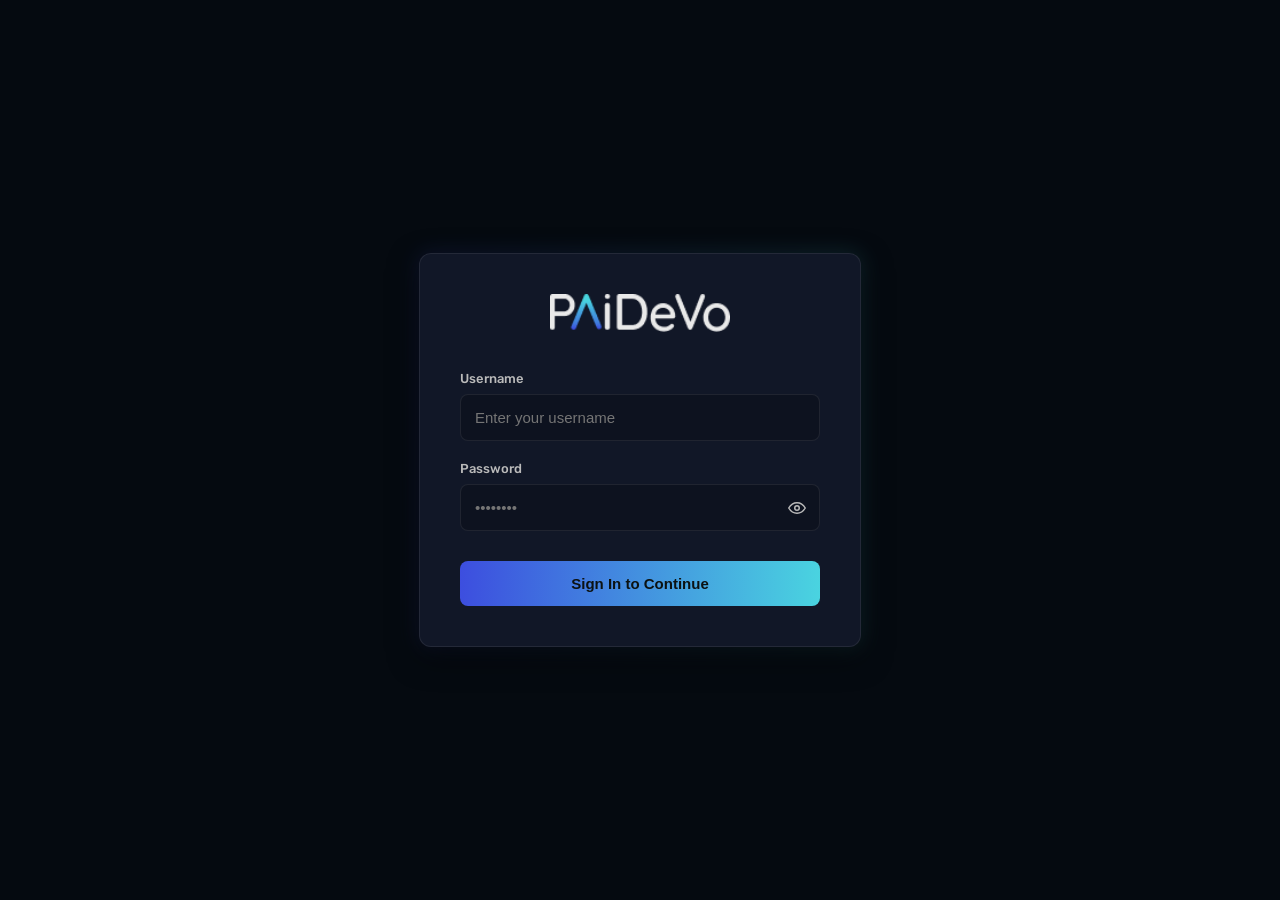
<file: video_web/login.html>
<!DOCTYPE html>
<html lang="en">

<head>
    <meta charset="UTF-8">
    <title>PAiDeVo - Login</title>
    <link href="https://fonts.googleapis.com/css2?family=Rubik:wght@400;500;600;700&display=swap" rel="stylesheet">
    <style>
        :root {
            --bg: #050A10;
            --surface: #111727;
            --border: rgba(255, 255, 255, 0.08);
            --accent: #4AD8E0;
            --accent-grad: linear-gradient(271.3deg, #4AD8E0 -3.23%, #3C49DF 103.7%);
            --text: #ECECEC;
            --text-muted: #BABABA;
        }

        body {
            background-color: var(--bg);
            color: var(--text);
            font-family: 'Rubik', sans-serif;
            display: flex;
            align-items: center;
            justify-content: center;
            height: 100vh;
            margin: 0;
            overflow: hidden;
        }

        .login-card {
            background-color: var(--surface);
            border: 1px solid var(--border);
            border-radius: 12px;
            padding: 40px;
            width: 100%;
            max-width: 360px;
            box-shadow: 0 10px 30px rgba(0, 0, 0, 0.5);
            text-align: center;
            position: relative;
        }

        /* Subtle glow effect behind the card mimicking the play button*/
        .login-card::before {
            content: "";
            position: absolute;
            top: -2px;
            left: -2px;
            right: -2px;
            bottom: -2px;
            background: var(--accent-grad);
            z-index: -1;
            border-radius: 14px;
            opacity: 0.15;
            filter: blur(10px);
        }

        .logo {
            height: 38px;
            margin-bottom: 35px;
        }

        .input-group {
            margin-bottom: 20px;
            text-align: left;
        }

        .input-group label {
            display: block;
            font-size: 13px;
            color: var(--text-muted);
            margin-bottom: 8px;
            font-weight: 500;
        }

        .input-group input {
            width: 100%;
            padding: 14px 14px;
            background: rgba(0, 0, 0, 0.2);
            border: 1px solid var(--border);
            border-radius: 8px;
            color: var(--text);
            font-size: 15px;
            box-sizing: border-box;
            outline: none;
            transition: border-color 0.2s, background 0.2s;
        }

        .input-group input:focus {
            border-color: var(--accent);
            background: rgba(0, 0, 0, 0.4);
        }

        .password-wrap {
            position: relative;
        }

        .password-wrap input {
            padding-right: 44px;
        }

        .toggle-pw {
            position: absolute;
            top: 50%;
            right: 8px;
            transform: translateY(-50%);
            background: transparent;
            border: 0;
            padding: 6px;
            cursor: pointer;
            color: var(--text-muted);
            display: flex;
            align-items: center;
            justify-content: center;
            border-radius: 6px;
            transition: color 0.15s, background 0.15s;
        }

        .toggle-pw:hover {
            color: var(--accent);
            background: rgba(255, 255, 255, 0.04);
        }

        .toggle-pw svg {
            width: 18px;
            height: 18px;
        }

        .btn-submit {
            width: 100%;
            padding: 14px;
            margin-top: 10px;
            background: var(--accent-grad);
            border: none;
            border-radius: 8px;
            color: #0C1212;
            font-weight: 600;
            font-size: 15px;
            cursor: pointer;
            transition: opacity 0.2s, box-shadow 0.2s;
        }

        .btn-submit:hover {
            opacity: 0.9;
            box-shadow: 0 0 20px rgba(74, 216, 224, 0.35);
        }

        .error {
            color: #ff6b6b;
            font-size: 13px;
            margin-bottom: 20px;
            display: none;
            background: rgba(255, 107, 107, 0.1);
            border: 1px solid rgba(255, 107, 107, 0.2);
            padding: 10px;
            border-radius: 6px;
        }
    </style>
</head>

<body>

    <div class="login-card">
        <img src="assets/logo.png" alt="PAiDeVo" class="logo" onerror="this.src=''; this.alt='PAiDeVo'">

        <div class="error" id="error-msg">Invalid username or password.</div>

        <form action="/login" method="POST">
            <div class="input-group">
                <label>Username</label>
                <input type="text" name="username" required autocomplete="username" placeholder="Enter your username">
            </div>
            <div class="input-group">
                <label>Password</label>
                <div class="password-wrap">
                    <input id="pw-input" type="password" name="password" required autocomplete="current-password" placeholder="••••••••">
                    <button type="button" id="toggle-pw" class="toggle-pw" aria-label="Show password" title="Show password">
                        <svg id="pw-icon" viewBox="0 0 24 24" fill="none" stroke="currentColor" stroke-width="2" stroke-linecap="round" stroke-linejoin="round">
                            <path d="M1 12s4-7 11-7 11 7 11 7-4 7-11 7S1 12 1 12z"/>
                            <circle cx="12" cy="12" r="3"/>
                        </svg>
                    </button>
                </div>
            </div>
            <button type="submit" class="btn-submit">Sign In to Continue</button>
        </form>
    </div>

    <script>
        // Check URL for error parameter
        if (window.location.search.includes('error=1')) {
            document.getElementById('error-msg').style.display = 'block';
            window.history.replaceState({}, document.title, window.location.pathname);
        }

        // Show / hide password toggle
        (function () {
            const btn = document.getElementById('toggle-pw');
            const input = document.getElementById('pw-input');
            const icon = document.getElementById('pw-icon');
            const eyeOpen = '<path d="M1 12s4-7 11-7 11 7 11 7-4 7-11 7S1 12 1 12z"/><circle cx="12" cy="12" r="3"/>';
            const eyeOff = '<path d="M17.94 17.94A10.06 10.06 0 0 1 12 19c-7 0-11-7-11-7a18.45 18.45 0 0 1 5.06-5.94"/><path d="M9.9 4.24A9.12 9.12 0 0 1 12 4c7 0 11 7 11 7a18.5 18.5 0 0 1-2.16 3.19"/><line x1="1" y1="1" x2="23" y2="23"/><path d="M14.12 14.12a3 3 0 1 1-4.24-4.24"/>';
            btn.addEventListener('click', function () {
                const showing = input.type === 'text';
                input.type = showing ? 'password' : 'text';
                icon.innerHTML = showing ? eyeOpen : eyeOff;
                const label = showing ? 'Show password' : 'Hide password';
                btn.setAttribute('aria-label', label);
                btn.setAttribute('title', label);
            });
        })();
    </script>
</body>

</html>
</file>
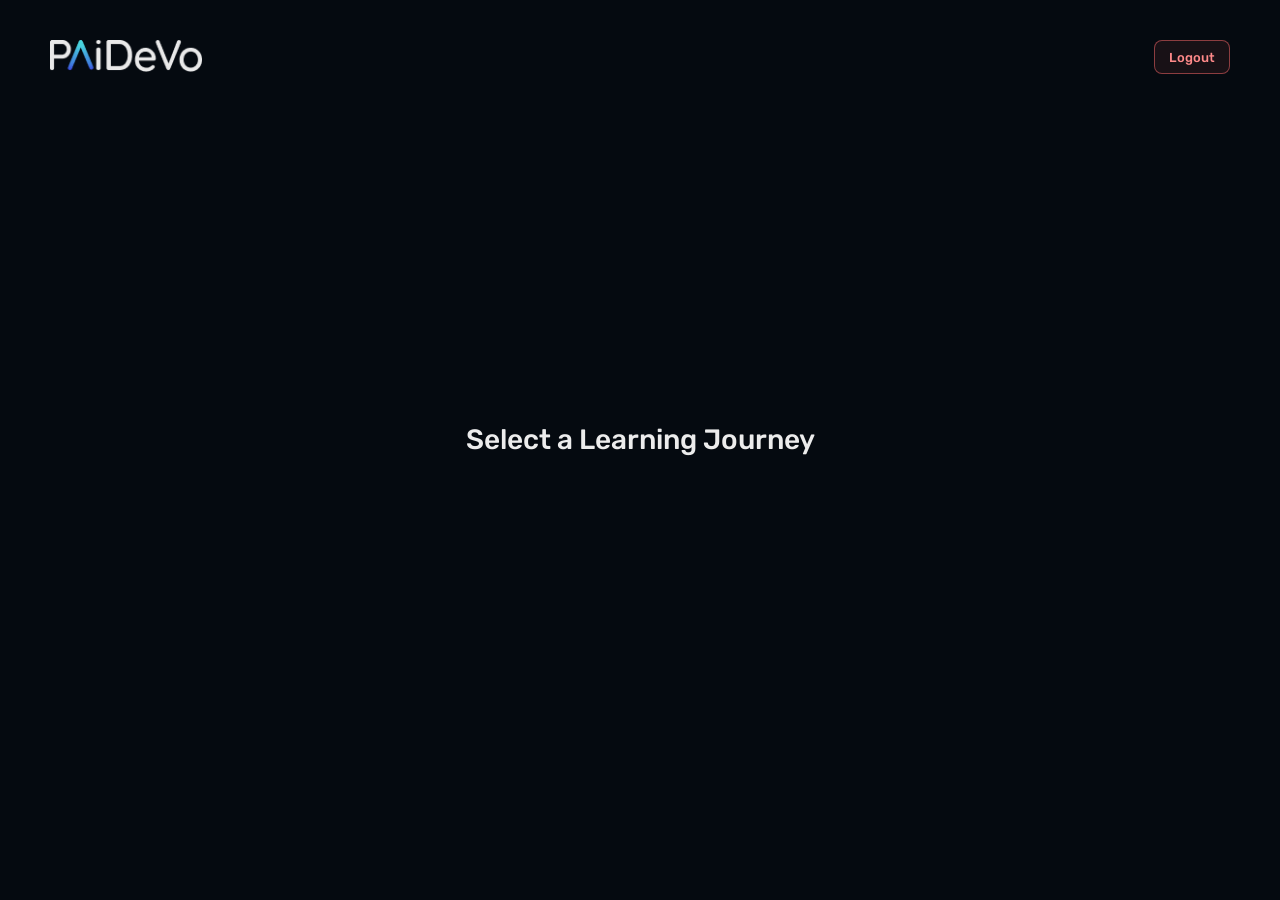
<file: video_web/quiz.html>
<!DOCTYPE html>
<html lang="en">

<head>
    <meta charset="UTF-8" />
    <meta name="viewport" content="width=device-width, initial-scale=1.0" />
    <title>Knowledge Check — PAiDeVo</title>
    <link rel="stylesheet" href="styles.css" />
    <link href="https://fonts.googleapis.com/css2?family=Rubik:wght@400;500;600;700&display=swap" rel="stylesheet">
</head>

<body>
    <div id="quiz-app">

        <!-- HEADER -->
        <header id="quiz-header">
            <a id="btn-back" href="select.html" title="Back to Persona Selection">&#9664; Back</a>
            <img id="logo" src="assets/logo.png" alt="PAiDeVo" />
            <span id="quiz-title">Knowledge Check</span>
            <span id="quiz-progress"></span>
            <a id="btn-logout" href="/logout" title="Sign out">Logout</a>
        </header>

        <!-- QUIZ BODY -->
        <main id="quiz-body">

            <!-- Question Card -->
            <div id="question-card" class="hidden">
                <div id="question-header">
                    <span id="question-label"></span>
                    <div id="progress-dots"></div>
                </div>
                <div id="options-list"></div>
            </div>

            <!-- Submit Button -->
            <button id="btn-submit" class="quiz-btn primary hidden">Submit Answers</button>
            <!-- Results Card -->
            <div id="results-card" class="hidden">
                <div id="results-score-section">
                    <div id="score-circle">
                        <span id="score-value">0</span>
                        <span id="score-max">/10</span>
                    </div>
                    <div id="score-level"></div>
                    <div id="score-label">Performance Score</div>
                </div>
                <div id="results-breakdown">
                    <h3>Question Breakdown</h3>
                    <div id="breakdown-list"></div>
                </div>
                <a id="btn-back-to-select" href="select.html" class="quiz-btn primary">Back to Course Selection</a>
            </div>

        </main>

    </div>

    <script src="quiz.js"></script>
</body>

</html>
</file>
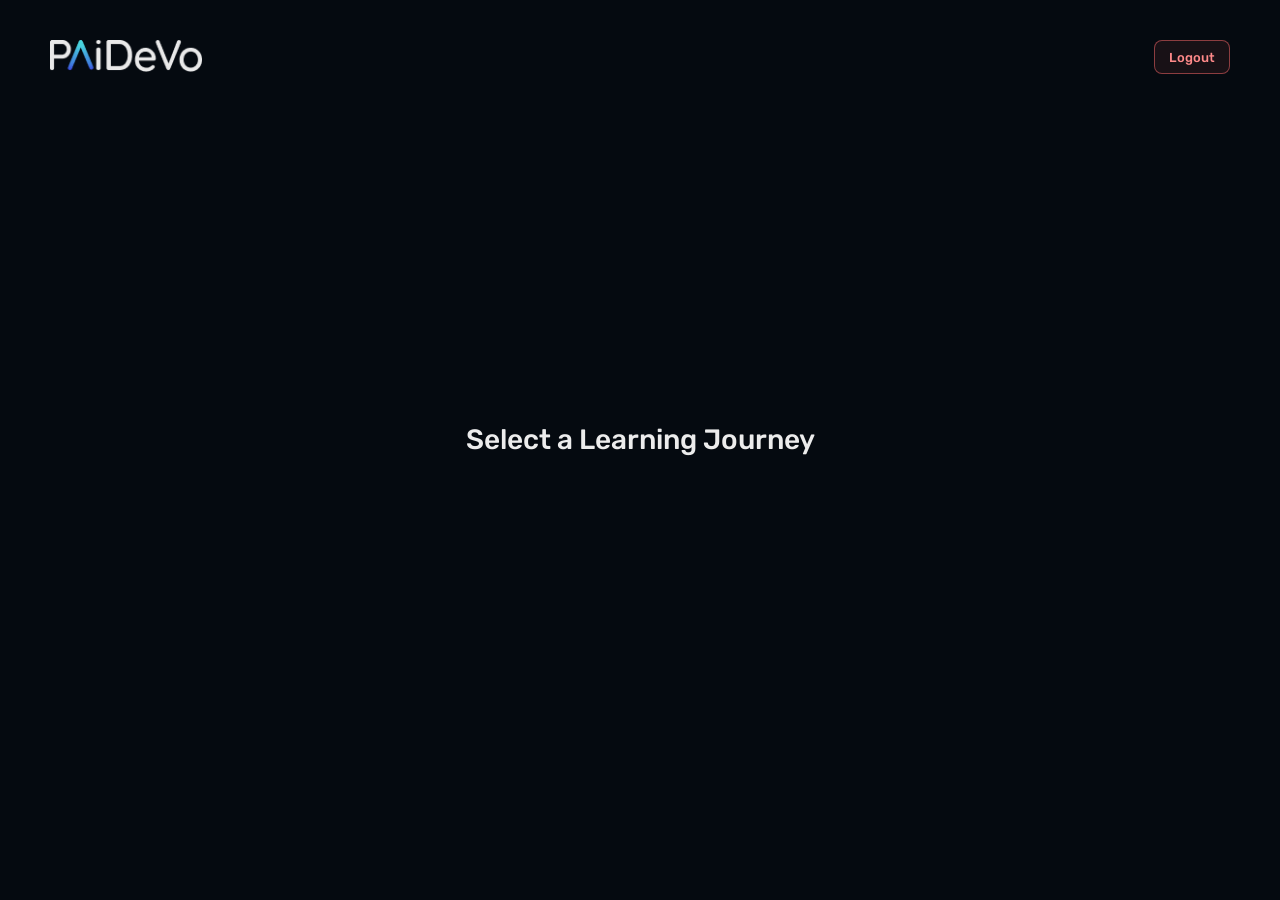
<file: video_web/select.html>
<!DOCTYPE html>
<html lang="en">

<head>
    <meta charset="UTF-8">
    <title>PAiDeVo - Select Persona</title>
    <link href="https://fonts.googleapis.com/css2?family=Rubik:wght@400;500;600;700&display=swap" rel="stylesheet">
    <style>
        :root {
            --bg: #050A10;
            --surface: #111727;
            --border: rgba(255, 255, 255, 0.08);
            --accent: #4AD8E0;
            --accent-grad: linear-gradient(271.3deg, #4AD8E0 -3.23%, #3C49DF 103.7%);
            --text: #ECECEC;
            --text-muted: #BABABA;
        }

        body {
            background-color: var(--bg);
            color: var(--text);
            font-family: 'Rubik', sans-serif;
            display: flex;
            flex-direction: column;
            align-items: center;
            justify-content: center;
            height: 100vh;
            margin: 0;
            overflow: hidden;
        }

        h1 {
            font-size: 28px;
            margin-bottom: 40px;
            font-weight: 500;
        }

        .container {
            display: grid;
            grid-template-columns: repeat(2, 1fr);
            gap: 24px;
            max-width: 800px;
            width: 100%;
            padding: 0 20px;
            box-sizing: border-box;
        }

        @media (max-width: 768px) {
            .container {
                grid-template-columns: 1fr;
            }
        }

        .persona-card {
            background-color: var(--surface);
            border: 1px solid var(--border);
            border-radius: 12px;
            padding: 40px 30px;
            text-align: center;
            cursor: pointer;
            transition: transform 0.2s, box-shadow 0.2s, border-color 0.2s;
            text-decoration: none;
            color: var(--text);
            display: flex;
            flex-direction: column;
            align-items: center;
            position: relative;
        }

        .persona-card::before {
            content: "";
            position: absolute;
            top: -2px;
            left: -2px;
            right: -2px;
            bottom: -2px;
            background: var(--accent-grad);
            z-index: -1;
            border-radius: 14px;
            opacity: 0;
            filter: blur(8px);
            transition: opacity 0.3s;
        }

        .persona-card:hover::before {
            opacity: 0.15;
        }

        .persona-card:hover {
            transform: translateY(-5px);
            border-color: var(--accent);
            background-color: #161c2e;
        }

        .icon {
            font-size: 52px;
            margin-bottom: 24px;
        }

        .title {
            font-size: 18px;
            font-weight: 600;
            margin-bottom: 8px;
            color: #fff;
        }

        .desc {
            font-size: 15px;
            color: var(--accent);
            line-height: 1.4;
            font-weight: 500;
        }

        .logo {
            height: 32px;
            position: absolute;
            top: 40px;
            left: 50px;
        }

        .select-logout {
            position: absolute;
            top: 40px;
            right: 50px;
            height: 32px;
            padding: 0 14px;
            display: inline-flex;
            align-items: center;
            border-radius: 8px;
            border: 1px solid rgba(255, 107, 107, 0.5);
            color: #ff8a8a;
            text-decoration: none;
            font-size: 13px;
            font-weight: 500;
            background: rgba(255, 107, 107, 0.08);
            transition: all 0.2s;
        }

        .select-logout:hover {
            color: #fff;
            background: #ff6b6b;
            border-color: #ff6b6b;
            box-shadow: 0 0 14px rgba(255, 107, 107, 0.4);
        }
    </style>
</head>

<body>
    <img src="assets/logo.png" alt="PAiDeVo" class="logo" onerror="this.src=''; this.alt='PAiDeVo'">
    <a class="select-logout" href="/logout" title="Sign out">Logout</a>

    <h1>Select a Learning Journey</h1>

    <div class="container">
<!--COURSES-->
    </div>
</body>

</html>
</file>
<file: video_web/styles.css>
/* ============================================================
   CSS CUSTOM PROPERTIES — PAiDeVo brand colours
   ============================================================ */
:root {
  --bg: #050A10;
  --bg-left: #070D14;
  --surface: #111727;
  --surface-2: #181E30;
  --border: rgba(255, 255, 255, 0.08);
  --border-soft: rgba(255, 255, 255, 0.05);
  --accent: #4AD8E0;
  --accent-dark: #3C49DF;
  --accent-light: #7DE8F4;
  --accent-glow: rgba(74, 216, 224, 0.28);
  --accent-grad: linear-gradient(271.3deg, #4AD8E0 -3.23%, #49D2DF 18.16%, #47C1DF 28.85%, #45A5DF 50.23%, #417FDF 82.31%, #3C49DF 103.7%);
  --text: #ECECEC;
  --text-muted: #BABABA;
  --text-dark: #0C1212;
  --ctrl-h: 58px;
  --header-h: 48px;
  --nav-num-size: 31px;
}

/* ============================================================
   RESET
   ============================================================ */
*,
*::before,
*::after {
  box-sizing: border-box;
  margin: 0;
  padding: 0;
}

@import url('https://fonts.googleapis.com/css2?family=Rubik:wght@400;500;600;700&family=Assistant:wght@400;600;700&display=swap');

html,
body {
  height: 100%;
  background: var(--bg);
  color: var(--text);
  font-family: 'Rubik', Helvetica, Arial, sans-serif;
  overflow: hidden;
  -webkit-font-smoothing: antialiased;
}

/* ============================================================
   APP SHELL
   ============================================================ */
#app {
  display: flex;
  flex-direction: column;
  height: 100vh;
}

/* ============================================================
   HEADER
   ============================================================ */
#header {
  height: var(--header-h);
  min-height: var(--header-h);
  background: var(--surface);
  border-bottom: 1px solid var(--border);
  display: flex;
  align-items: center;
  justify-content: space-between;
  padding: 0 20px;
  gap: 16px;
  flex-shrink: 0;
}

#logo {
  height: 22px;
  width: auto;
  flex-shrink: 0;
}

#btn-back {
  display: flex;
  align-items: center;
  justify-content: center;
  gap: 6px;
  height: 32px;
  padding: 0 14px;
  border-radius: 8px;
  border: 1px solid var(--accent);
  color: var(--accent);
  text-decoration: none;
  font-size: 13px;
  font-weight: 500;
  flex-shrink: 0;
  transition: all 0.2s;
  background: rgba(74, 216, 224, 0.08);
}

#btn-back:hover {
  color: var(--text-dark);
  background: var(--accent);
  box-shadow: 0 0 14px var(--accent-glow);
}

#btn-logout {
  display: flex;
  align-items: center;
  justify-content: center;
  height: 32px;
  padding: 0 14px;
  border-radius: 8px;
  border: 1px solid rgba(255, 107, 107, 0.5);
  color: #ff8a8a;
  text-decoration: none;
  font-size: 13px;
  font-weight: 500;
  flex-shrink: 0;
  margin-left: auto;
  transition: all 0.2s;
  background: rgba(255, 107, 107, 0.08);
}

#btn-logout:hover {
  color: #fff;
  background: #ff6b6b;
  border-color: #ff6b6b;
  box-shadow: 0 0 14px rgba(255, 107, 107, 0.4);
}

.select-logout {
  position: absolute;
  top: 40px;
  right: 50px;
  height: 32px;
  padding: 0 14px;
  display: inline-flex;
  align-items: center;
  border-radius: 8px;
  border: 1px solid rgba(255, 107, 107, 0.5);
  color: #ff8a8a;
  text-decoration: none;
  font-size: 13px;
  font-weight: 500;
  background: rgba(255, 107, 107, 0.08);
  transition: all 0.2s;
}

.select-logout:hover {
  color: #fff;
  background: #ff6b6b;
  border-color: #ff6b6b;
  box-shadow: 0 0 14px rgba(255, 107, 107, 0.4);
}

#course-title {
  font-size: 14px;
  font-weight: 500;
  letter-spacing: 0.03em;
  color: var(--text-muted);
  white-space: nowrap;
  overflow: hidden;
  text-overflow: ellipsis;
}

#global-progress {
  font-size: 13px;
  font-weight: 600;
  color: var(--accent);
  white-space: nowrap;
  flex-shrink: 0;
  font-variant-numeric: tabular-nums;
  letter-spacing: 0.03em;
}

#slide-counter {
  font-size: 12px;
  color: var(--text-muted);
  white-space: nowrap;
  flex-shrink: 0;
}

/* ============================================================
   TWO-COLUMN LAYOUT
   ============================================================ */
#layout {
  display: flex;
  flex: 1;
  overflow: hidden;
}

/* ============================================================
   LEFT PANEL — 40%
   ============================================================ */
#left-panel {
  width: 40%;
  min-width: 220px;
  max-width: 480px;
  background: var(--bg-left);
  border-right: 1px solid var(--border);
  display: flex;
  flex-direction: column;
  overflow: hidden;
  flex-shrink: 0;
}

/* ── Avatar slot ── */
#avatar-slot {
  width: 100%;
  background: var(--surface);
  flex-shrink: 0;
  position: relative;
  border-bottom: 1px solid var(--border);
}

#avatar-video {
  width: 80%;
  margin: 0 auto;
  height: auto;
  display: block;
}

#avatar-video.blank {
  visibility: hidden;
}

/* Leadership Blueprint avatars: fix the slot to a 540x540 box and
   show the entire video inside it (letterboxed if aspect doesn't match). */
body.tenant-the-leadership-blueprint #avatar-slot,
body.tenant-appsflyer #avatar-slot {
  width: 540px;
  height: 540px;
  max-width: 100%;
  margin: 0 auto;
  display: flex;
  align-items: center;
  justify-content: center;
  overflow: hidden;
}

body.tenant-the-leadership-blueprint #avatar-video,
body.tenant-appsflyer #avatar-video {
  width: 100%;
  height: 100%;
  object-fit: contain;
  clip-path: inset(14% 0 14% 0);
  transform: scale(1.2);
}

/* ── Navigation ── */
#nav-panel {
  flex: 1;
  min-height: 0;
  overflow-y: auto;
  padding: 8px 0;
  scrollbar-width: thin;
  scrollbar-color: rgba(255, 255, 255, 0.1) transparent;
}

#nav-panel::-webkit-scrollbar {
  width: 4px;
}

#nav-panel::-webkit-scrollbar-track {
  background: transparent;
}

#nav-panel::-webkit-scrollbar-thumb {
  background: rgba(255, 255, 255, 0.1);
  border-radius: 2px;
}

#nav-list {
  list-style: none;
}

#nav-list li {
  display: flex;
  align-items: center;
  gap: 10px;
  padding: 9px 16px;
  cursor: pointer;
  border-left: 3px solid transparent;
  transition: background 0.12s, border-color 0.12s;
  user-select: none;
}

#nav-list li:hover {
  background: rgba(255, 255, 255, 0.04);
}

#nav-list li.active {
  border-left-color: var(--accent);
  background: rgba(74, 216, 224, 0.06);
}

#nav-list li.done .nav-num {
  background: rgba(74, 216, 224, 0.18);
  color: var(--accent);
}

.nav-num {
  flex-shrink: 0;
  min-width: var(--nav-num-size);
  height: var(--nav-num-size);
  border-radius: 100px;
  background: rgba(255, 255, 255, 0.07);
  display: flex;
  align-items: center;
  justify-content: center;
  font-size: 12px;
  font-weight: 700;
  color: var(--text-muted);
  padding: 0 6px;
  white-space: nowrap;
}

/* Sub-slide indentation */
#nav-list li.nav-depth-1 {
  padding-left: 28px;
}

#nav-list li.nav-depth-2 {
  padding-left: 44px;
}

#nav-list li.nav-sub .nav-num {
  border-radius: 100px;
  font-size: 11px;
  padding: 0 12px;
}

#nav-list li.nav-sub .nav-title {
  font-size: 12px;
}

/* Active badge uses the same gradient as the play/pause button */
li.active .nav-num {
  background: var(--accent-grad);
  color: var(--text-dark);
  box-shadow: 0 0 10px var(--accent-glow);
}

.nav-title {
  font-size: 12.5px;
  line-height: 1.45;
  color: var(--text-muted);
}

li.active .nav-title {
  color: var(--text);
  font-weight: 500;
}


/* ============================================================
   RIGHT PANEL — 60%
   ============================================================ */
#right-panel {
  flex: 1;
  display: flex;
  flex-direction: column;
  overflow: hidden;
  min-width: 0;
}

/* ── Content area ── */
#content-area {
  flex: 1;
  display: flex;
  flex-direction: column;
  background: var(--surface);
  overflow: hidden;
  min-height: 0;
  padding: 0 10px;
}

#main-video,
#main-image {
  flex: 1;
  width: 100%;
  min-height: 0;
  object-fit: contain;
  display: block;
}

#main-video.hidden,
#main-image.hidden {
  display: none;
}

/* ── Subtitle area (reserved space below the image) ── */
#subtitle-overlay {
  flex-shrink: 0;
  height: 96px;
  display: flex;
  align-items: center;
  justify-content: center;
  text-align: center;
  color: #fff;
  font-size: 20px;
  font-weight: 500;
  line-height: 1.5;
  padding: 12px 24px;
  background: var(--surface);
  border-top: 1px solid var(--border);
  pointer-events: none;
  letter-spacing: 0.02em;
  opacity: 0;
  transition: opacity 0.2s ease;
}

#subtitle-overlay.visible {
  opacity: 1;
}


/* ============================================================
   CUSTOM CONTROLS BAR
   ============================================================ */
#controls-bar {
  height: var(--ctrl-h);
  min-height: var(--ctrl-h);
  background: var(--surface);
  border-top: 1px solid var(--border);
  display: flex;
  align-items: center;
  padding: 0 16px;
  gap: 8px;
  flex-shrink: 0;
}

.ctrl-btn {
  background: none;
  border: none;
  color: var(--text-muted);
  font-size: 13px;
  cursor: pointer;
  width: 30px;
  height: 30px;
  display: flex;
  align-items: center;
  justify-content: center;
  border-radius: 6px;
  flex-shrink: 0;
  transition: color 0.12s, background 0.12s;
}

.ctrl-btn:hover {
  color: var(--text);
  background: rgba(255, 255, 255, 0.06);
}

/* Play button uses the brand gradient */
.play-btn {
  font-size: 15px;
  width: 36px;
  height: 36px;
  border-radius: 50%;
  background: var(--accent-grad);
  color: var(--text-dark);
  border: none;
  box-shadow: 0 0 16px var(--accent-glow);
  transition: box-shadow 0.2s, opacity 0.2s;
}

.play-btn:hover {
  opacity: 0.9;
  box-shadow: 0 0 24px rgba(74, 216, 224, 0.45);
  background: var(--accent-grad);
  color: var(--text-dark);
}

/* Progress track */
#progress-track {
  flex: 1;
  height: 4px;
  background: rgba(255, 255, 255, 0.1);
  border-radius: 2px;
  position: relative;
  cursor: pointer;
  transition: height 0.12s;
  align-self: center;
}

#progress-track:hover {
  height: 6px;
}

#progress-fill {
  position: absolute;
  left: 0;
  top: 0;
  height: 100%;
  background: var(--accent-grad);
  border-radius: 2px;
  width: 0%;
  pointer-events: none;
}

#progress-thumb {
  position: absolute;
  top: 50%;
  left: 0%;
  width: 13px;
  height: 13px;
  background: var(--accent);
  border-radius: 50%;
  transform: translate(-50%, -50%);
  pointer-events: none;
  opacity: 0;
  transition: opacity 0.12s;
  box-shadow: 0 0 8px var(--accent-glow);
}

#progress-track:hover #progress-thumb {
  opacity: 1;
}

#time-display {
  font-size: 11.5px;
  color: var(--text-muted);
  white-space: nowrap;
  flex-shrink: 0;
  min-width: 76px;
  text-align: center;
  font-variant-numeric: tabular-nums;
}

/* Volume */
#vol-wrap {
  display: flex;
  align-items: center;
  gap: 5px;
  flex-shrink: 0;
}

#vol-slider {
  width: 68px;
  accent-color: var(--accent);
  cursor: pointer;
  flex-shrink: 0;
}

/* ============================================================
   QUIZ PAGE
   ============================================================ */
#quiz-app {
  display: flex;
  flex-direction: column;
  height: 100vh;
}

#quiz-header {
  height: var(--header-h);
  min-height: var(--header-h);
  background: var(--surface);
  border-bottom: 1px solid var(--border);
  display: flex;
  align-items: center;
  padding: 0 20px;
  gap: 16px;
  flex-shrink: 0;
}

#quiz-header #quiz-title {
  font-size: 14px;
  font-weight: 500;
  color: var(--text-muted);
  flex: 1;
}

#quiz-header #quiz-progress {
  font-size: 12px;
  color: var(--text-muted);
  white-space: nowrap;
}

#quiz-body {
  flex: 1;
  overflow-y: auto;
  padding: 30px 40px;
  max-width: 900px;
  margin: 0 auto;
  width: 100%;
  scrollbar-width: thin;
  scrollbar-color: rgba(255, 255, 255, 0.1) transparent;
}

.hidden {
  display: none !important;
}

/* ── Question blocks ── */
.quiz-question-block {
  margin-bottom: 36px;
  padding-bottom: 36px;
  border-bottom: 1px solid var(--border);
}

.quiz-question-block:last-child {
  border-bottom: none;
}

.q-label {
  font-size: 13px;
  font-weight: 600;
  color: var(--accent);
  text-transform: uppercase;
  letter-spacing: 0.06em;
  margin-bottom: 10px;
}

.q-scenario {
  font-size: 15px;
  line-height: 1.65;
  color: var(--text);
  margin-bottom: 18px;
  white-space: pre-line;
}

.q-options {
  display: flex;
  flex-direction: column;
  gap: 10px;
}

.q-option {
  display: flex;
  align-items: flex-start;
  gap: 14px;
  padding: 14px 18px;
  background: var(--surface);
  border: 1px solid var(--border);
  border-radius: 10px;
  cursor: default;
  transition: all 0.3s ease;
}

.q-option .opt-label {
  flex-shrink: 0;
  width: 28px;
  height: 28px;
  border-radius: 50%;
  background: rgba(255, 255, 255, 0.07);
  display: flex;
  align-items: center;
  justify-content: center;
  font-size: 13px;
  font-weight: 700;
  color: var(--text-muted);
}

.q-option .opt-text {
  font-size: 14px;
  line-height: 1.5;
  color: var(--text-muted);
  padding-top: 3px;
}

/* Selected state */
.q-option.selected {
  border-color: var(--accent);
  background: rgba(74, 216, 224, 0.08);
}

.q-option.selected .opt-label {
  background: var(--accent);
  color: var(--text-dark);
}

.q-option.selected .opt-text {
  color: var(--text);
}

/* Correct */
.q-option.correct {
  border-color: #2ecc71;
  background: rgba(46, 204, 113, 0.1);
}

.q-option.correct .opt-label {
  background: #2ecc71;
  color: #fff;
}

/* Incorrect */
.q-option.incorrect {
  border-color: #e74c3c;
  background: rgba(231, 76, 60, 0.1);
}

.q-option.incorrect .opt-label {
  background: #e74c3c;
  color: #fff;
}

/* ── Progress dots ── */
#progress-dots {
  display: flex;
  gap: 8px;
  align-items: center;
}

.prog-dot {
  width: 10px;
  height: 10px;
  border-radius: 50%;
  background: rgba(255, 255, 255, 0.15);
  transition: background 0.3s;
}

.prog-dot.dot-correct {
  background: #2ecc71;
  box-shadow: 0 0 6px rgba(46, 204, 113, 0.4);
}

.prog-dot.dot-incorrect {
  background: #e74c3c;
  box-shadow: 0 0 6px rgba(231, 76, 60, 0.4);
}

/* ── Question header ── */
#question-header {
  display: flex;
  justify-content: space-between;
  align-items: center;
  margin-bottom: 24px;
}

#question-label {
  font-size: 13px;
  font-weight: 500;
  color: var(--text-muted);
}

/* ── Results card ── */
#results-card {
  max-width: 700px;
  margin: 0 auto;
}

#results-score-section {
  text-align: center;
  margin-bottom: 40px;
}

#score-circle {
  width: 140px;
  height: 140px;
  border-radius: 50%;
  background: var(--surface);
  border: 3px solid var(--accent);
  display: flex;
  align-items: center;
  justify-content: center;
  margin: 0 auto 20px;
  box-shadow: 0 0 30px var(--accent-glow);
}

#score-value {
  font-size: 48px;
  font-weight: 700;
  color: var(--text);
}

#score-max {
  font-size: 20px;
  font-weight: 400;
  color: var(--text-muted);
  margin-left: 2px;
}

#score-level {
  font-size: 22px;
  font-weight: 600;
  margin-bottom: 8px;
}

#score-label {
  font-size: 13px;
  color: var(--text-muted);
  text-transform: uppercase;
  letter-spacing: 0.08em;
}

/* ── Breakdown ── */
#results-breakdown h3 {
  font-size: 15px;
  font-weight: 600;
  color: var(--text);
  margin-bottom: 16px;
  padding-bottom: 10px;
  border-bottom: 1px solid var(--border);
}

.breakdown-row {
  display: flex;
  align-items: center;
  gap: 14px;
  padding: 14px 16px;
  border-radius: 10px;
  margin-bottom: 8px;
  background: var(--surface);
  border: 1px solid var(--border);
}

.breakdown-row.row-correct {
  border-left: 3px solid #2ecc71;
}

.breakdown-row.row-incorrect {
  border-left: 3px solid #e74c3c;
}

.breakdown-icon {
  font-size: 20px;
  flex-shrink: 0;
}

.breakdown-info {
  flex: 1;
}

.breakdown-title {
  font-size: 14px;
  font-weight: 500;
  color: var(--text);
  margin-bottom: 2px;
}

.breakdown-detail {
  font-size: 12px;
  color: var(--text-muted);
}

.breakdown-pts {
  font-size: 14px;
  font-weight: 600;
  color: var(--text-muted);
  flex-shrink: 0;
}

/* ── Quiz button ── */
.quiz-btn {
  display: inline-flex;
  align-items: center;
  justify-content: center;
  padding: 14px 32px;
  border-radius: 10px;
  font-size: 15px;
  font-weight: 600;
  text-decoration: none;
  cursor: pointer;
  transition: all 0.2s;
  margin-top: 32px;
}

.quiz-btn.primary {
  background: var(--accent);
  color: var(--text-dark);
  border: none;
  box-shadow: 0 0 20px var(--accent-glow);
}

.quiz-btn.primary:hover {
  opacity: 0.9;
  box-shadow: 0 0 30px rgba(74, 216, 224, 0.45);
  transform: translateY(-2px);
}

/* Submit button */
#btn-submit {
  display: block;
  margin: 30px auto;
  min-width: 240px;
  font-size: 17px;
  padding: 16px 40px;
}

#btn-submit.pressing {
  transform: scale(0.95);
  box-shadow: 0 0 10px var(--accent-glow);
  opacity: 0.8;
}

/* Answered dot (before grading) */
.prog-dot.dot-answered {
  background: var(--accent);
  box-shadow: 0 0 6px var(--accent-glow);
}

/* ── Review link on wrong quiz answers ── */
.breakdown-review-link {
  display: inline-block;
  margin-top: 6px;
  font-size: 12px;
  font-weight: 600;
  color: var(--accent);
  text-decoration: none;
  letter-spacing: 0.02em;
}
.breakdown-review-link:hover {
  text-decoration: underline;
}

/* ============================================================
   AUDIO-ONLY MODE — hide avatar video slot, keep nav
   ============================================================ */
body.audio-only #avatar-slot {
  display: none;
}
</file>
